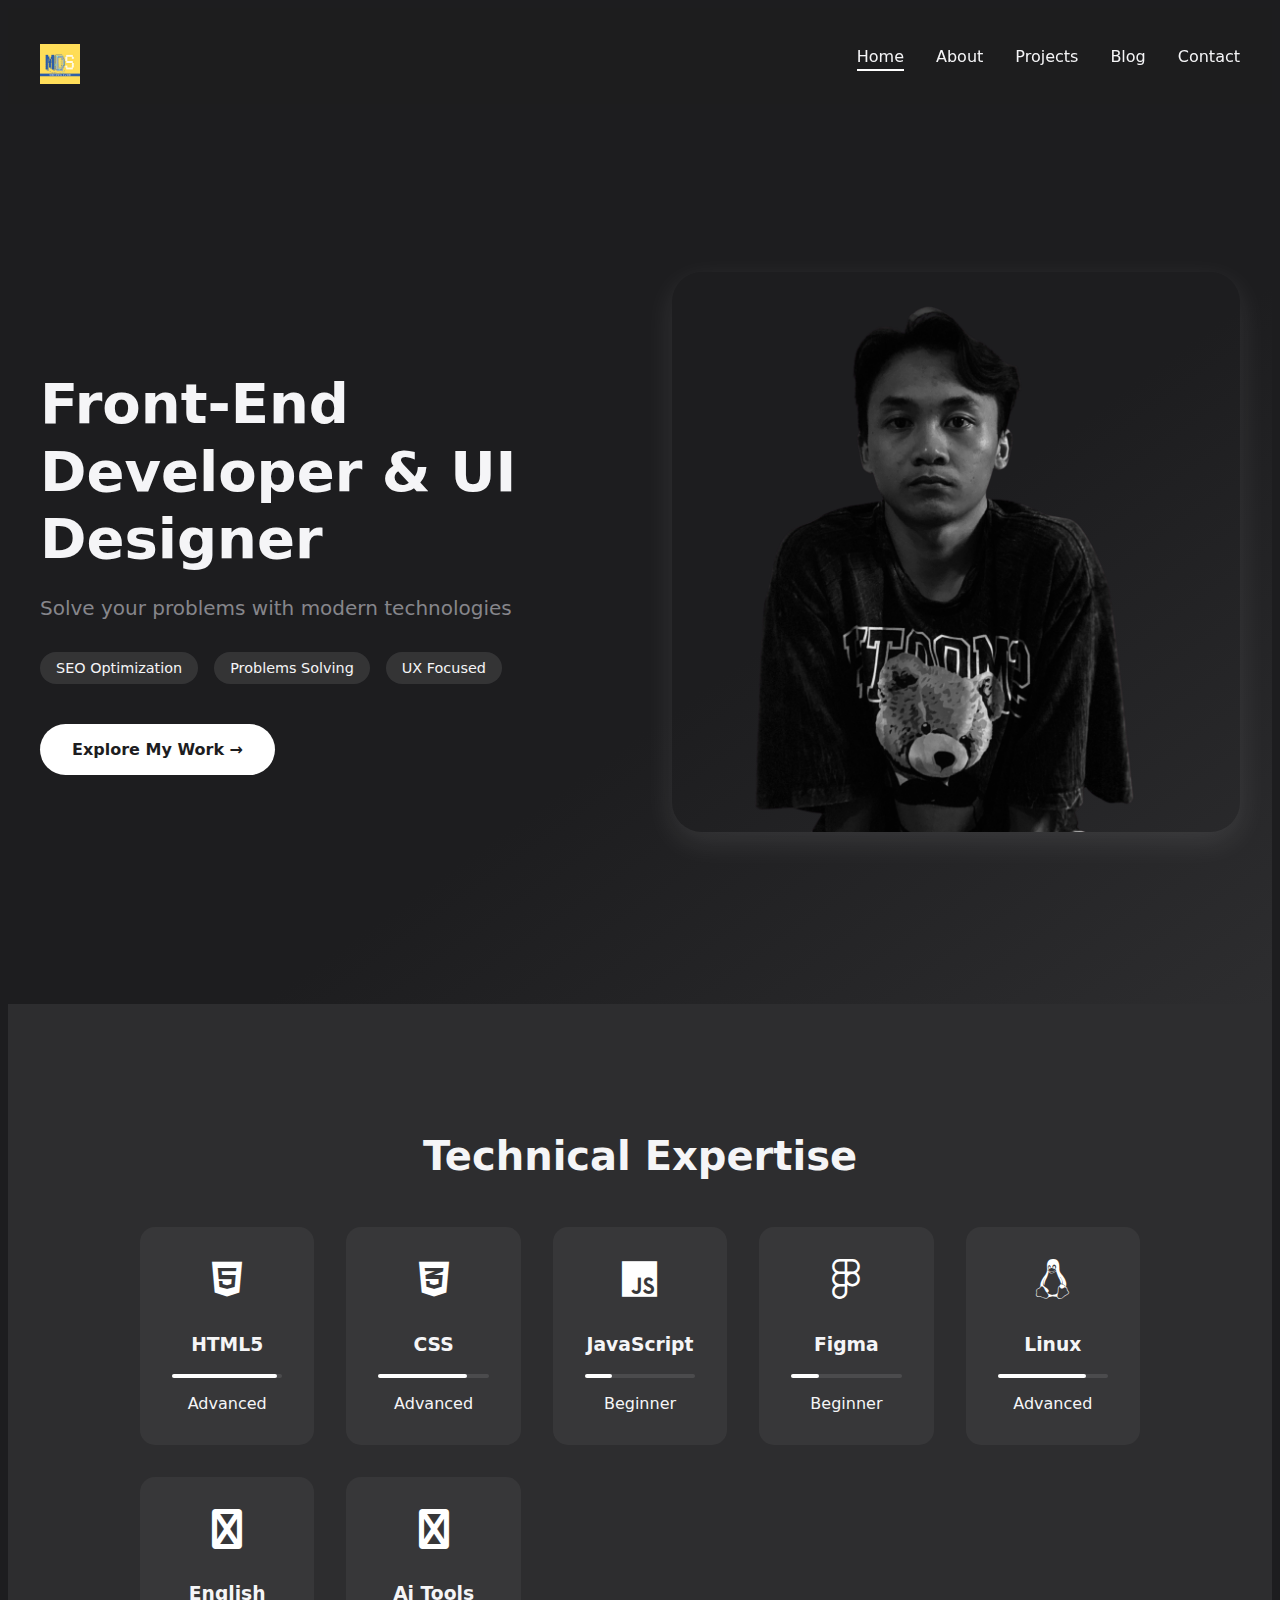
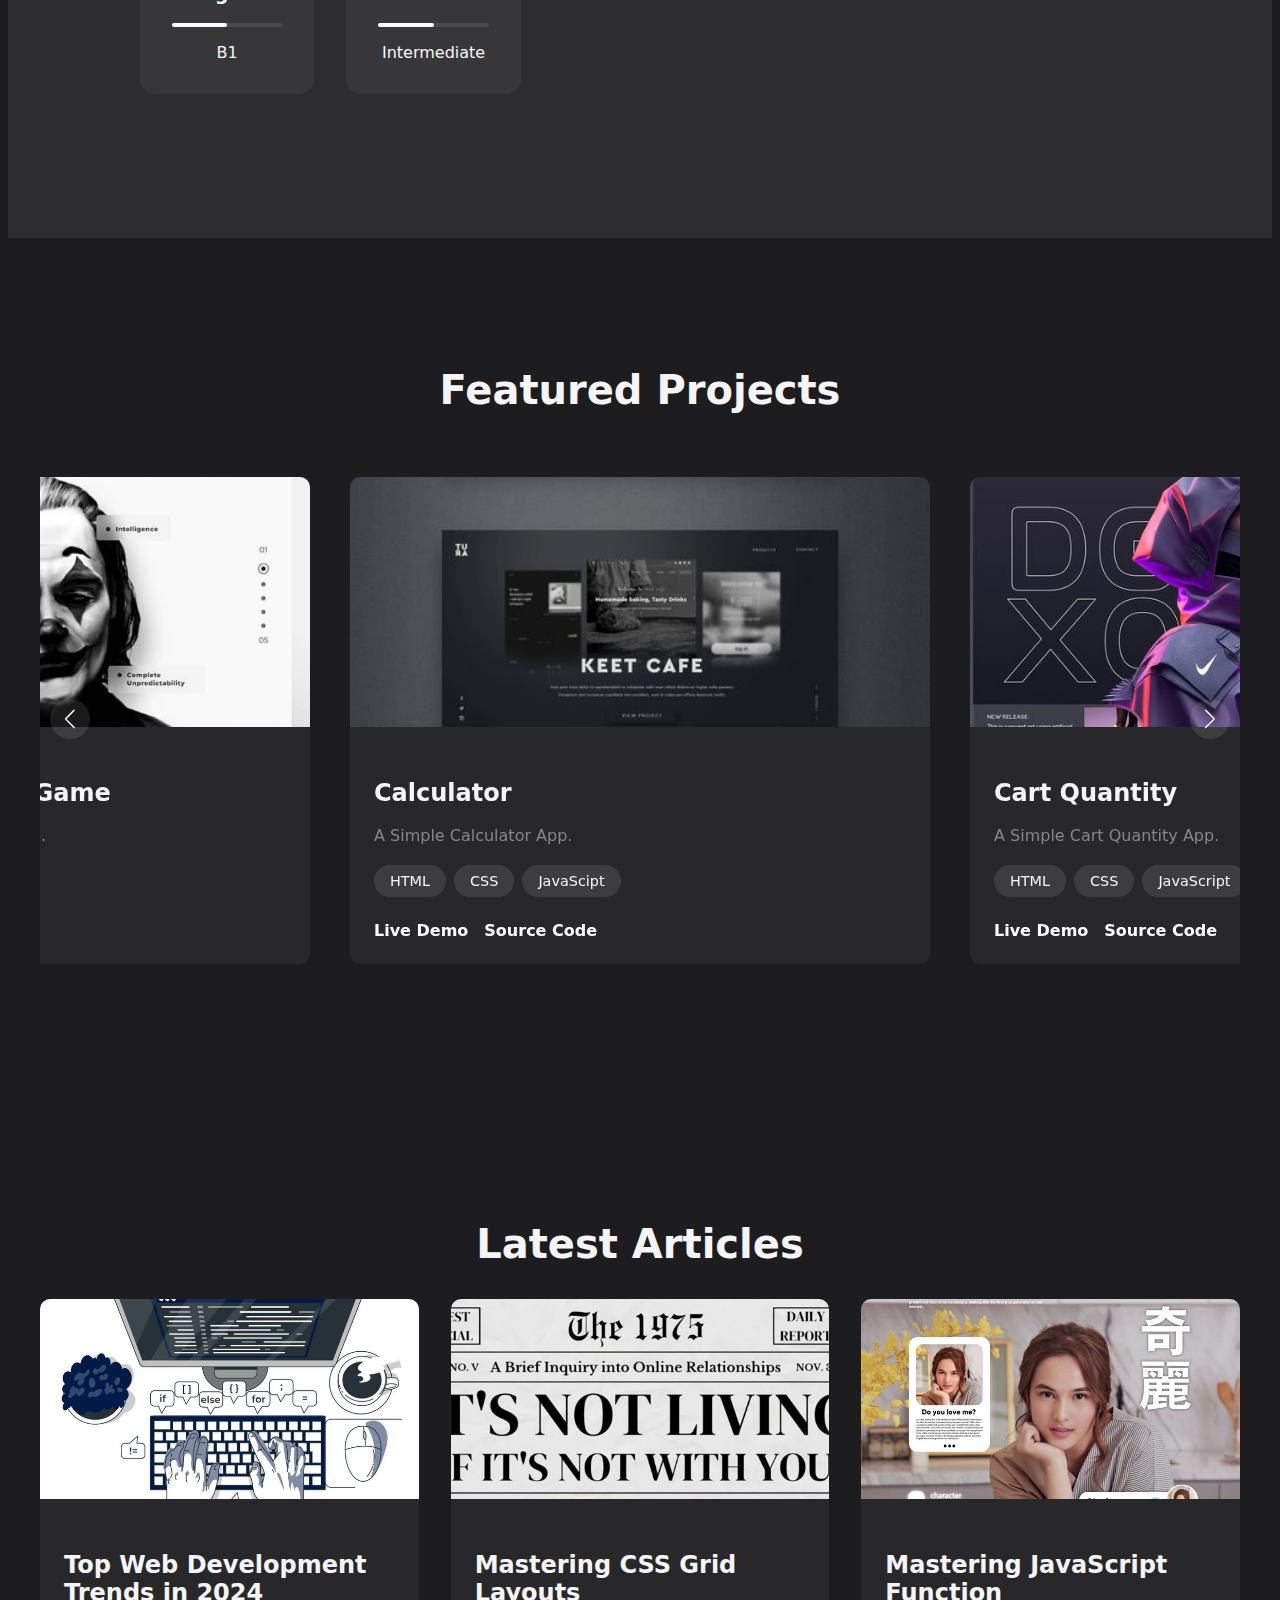
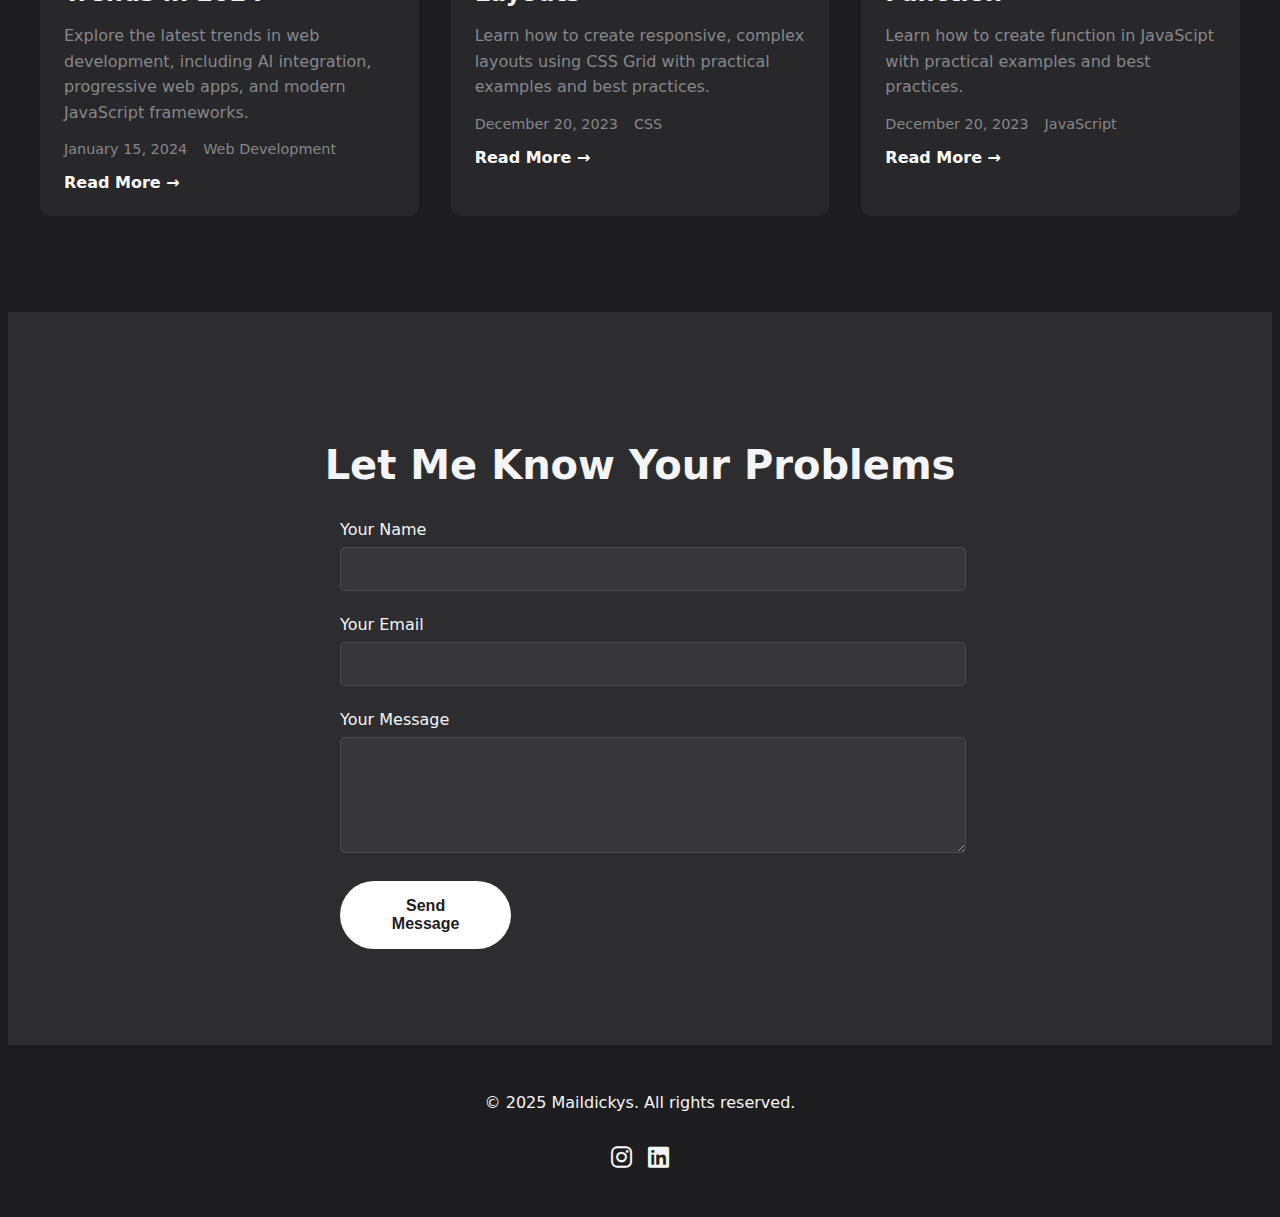
<file: index.html>
<!DOCTYPE html>
<html lang="en">

<head>
  <meta charset="UTF-8">
  <meta name="viewport" content="width=device-width, initial-scale=1.0">
  <meta name="description" content="Professional portfolio of Ismail Dicky S, showcasing web development projects and technical expertise">
  <title>Maildickys | Portfolio</title>
  <link rel="canonical" href="https://maildickys.me">
  <link rel="icon" href="assets/icons/MDSgroup-logo-light-mode.png" type="image/svg+xml">

  <!-- Open Graph Tags -->
  <meta property="og:title" content="Maildickys">
  <meta property="og:description" content="Professional web developer portfolio">
  <meta property="og:image" content="assets/images/og-image.jpg">

  <!-- External Libraries -->
  <link rel="stylesheet" href="https://unpkg.com/swiper@8/swiper-bundle.min.css">
  <script src="https://unpkg.com/swiper@8/swiper-bundle.min.js"></script>
  <link rel="stylesheet" href="https://cdnjs.cloudflare.com/ajax/libs/font-awesome/6.1.1/css/all.min.css">

  <!-- Script File -->
  <script src="./scripts/modules/lazy-load.js"></script>

  <!-- Custom Styles -->
  <link rel="stylesheet" href="./styles/main.css">
  <link rel="stylesheet" href="./styles/modules/navigation.css">
  <link rel="stylesheet" href="./styles/modules/hero.css">
  <link rel="stylesheet" href="./styles/modules/skills.css">
  <link rel="stylesheet" href="./styles/modules/projects.css">
  <link rel="stylesheet" href="./styles/modules/blog.css">
  <link rel="stylesheet" href="./styles/modules/contact.css">
</head>

<body>
  <!-- Navigation -->
  <header class="sticky-nav">
    <nav class="nav-container">
      <a href="#home" class="nav-logo"><img src="./assets/icons/MDSgroup-logo-light-mode.png"></a>
      <ul class="nav-links">
        <li><a href="#home" class="nav-link active">Home</a></li>
        <li><a href="#about" class="nav-link">About</a></li>
        <li><a href="#projects" class="nav-link">Projects</a></li>
        <li><a href="#blog" class="nav-link">Blog</a></li>
        <li><a href="#contact" class="nav-link">Contact</a></li>
      </ul>
      <div class="hamburger">
        <span class="bar"></span>
        <span class="bar"></span>
        <span class="bar"></span>
      </div>
    </nav>
  </header>

  <!-- Home Section -->
  <section id="home" class="hero-section">
    <div class="hero-grid">
      <div class="hero-content">
        <h1 class="hero-title">Front-End Developer & UI Designer</h1>
        <p class="hero-subtitle">Solve your problems with modern technologies</p>
        <div class="hero-highlights">
          <span class="highlight">SEO Optimization</span>
          <span class="highlight">Problems Solving</span>
          <span class="highlight">UX Focused</span>
        </div>
        <a href="#projects" class="cta-button">Explore My Work →</a>
      </div>
      <div class="hero-image">
        <img src="assets/images/HighDefinition1.png" alt="Professional Headshot" class="lazy-load" loading="lazy">
      </div>
    </div>
  </section>

  <!-- About Section -->
  <section id="about" class="skills-section">
    <h2 class="section-title">Technical Expertise</h2>
    <div class="skills-grid">

      <!-- Repeat for 9 skills -->
      <div class="skill-card" data-skill="HTML">
        <i class="fab fa-html5 skill-icon"></i>
        <h3 class="skill-name">HTML5</h3>
        <div class="skill-progress">
          <div class="progress-bar" style="width: 95%"></div>
        </div>
        <span class="skill-level">Advanced</span>
      </div>

      <div class="skill-card" data-skill="CSS">
        <i class="fab fa-css3-alt skill-icon"></i>
        <h3 class="skill-name">CSS</h3>
        <div class="skill-progress">
          <div class="progress-bar" style="width: 80%"></div>
        </div>
        <span class="skill-level">Advanced</span>
      </div>

      <div class="skill-card" data-skill="JavaScript">
        <i class="fab fa-js skill-icon"></i>
        <h3 class="skill-name">JavaScript</h3>
        <div class="skill-progress">
          <div class="progress-bar" style="width: 25%"></div>
        </div>
        <span class="skill-level">Beginner</span>
      </div>

      <div class="skill-card" data-skill="figma">
        <i class="fab fa-figma skill-icon"></i>
        <h3 class="skill-name">Figma</h3>
        <div class="skill-progress">
          <div class="progress-bar" style="width: 25%"></div>
        </div>
        <span class="skill-level">Beginner</span>
      </div>
      
      <div class="skill-card" data-skill="linux">
        <i class="fab fa-linux skill-icon"></i>
        <h3 class="skill-name">Linux</h3>
        <div class="skill-progress">
          <div class="progress-bar" style="width: 80%"></div>
        </div>
        <span class="skill-level">Advanced</span>
      </div>
      
      <div class="skill-card" data-skill="english">
        <i class="fab fa-language skill-icon"></i>
        <h3 class="skill-name">English</h3>
        <div class="skill-progress">
          <div class="progress-bar" style="width: 50%"></div>
        </div>
        <span class="skill-level">B1</span>
      </div>
      
      <div class="skill-card" data-skill="ai-tools">
        <i class="fab fa-robot skill-icon"></i>
        <h3 class="skill-name">Ai Tools</h3>
        <div class="skill-progress">
          <div class="progress-bar" style="width: 50%"></div>
        </div>
        <span class="skill-level">Intermediate</span>
      </div>

  </section>

  <!-- Project Section -->
  <section id="projects" class="projects-section">
    <div class="section-container">
      <h2 class="section-title">Featured Projects</h2>
      <div class="swiper">
        <div class="swiper-wrapper">

          <!-- Project 1 -->
          <div class="swiper-slide">
            <div class="project-card">
              <div class="project-image">
                <img src="./assets/images/Tura_ UI Design.jpeg" alt="Calculator App" class="lazy-load" loading="lazy">
              </div>
              <div class="project-content">
                <h3 class="project-title">Calculator</h3>
                <p class="project-description">
                  A Simple Calculator App.
                </p>
                <div class="project-tech">
                  <span class="tech-tag">HTML</span>
                  <span class="tech-tag">CSS</span></span>
                  <span class="tech-tag">JavaScipt</span>
                </div>
                <div class="project-links">
                  <a href="./project/calculator-app/index.html" target="_blank" class="project-link">Live Demo</a>
                  <a href="#" class="project-link">Source Code</a>
                </div>
              </div>
            </div>
          </div>

          <!-- Project 2 -->
          <div class="swiper-slide">
            <div class="project-card">
              <div class="project-image">
                <img src="./assets/images/Web Landing Ui Design Concept1.jpeg" alt="Cart Quantity" class="lazy-load"
                  loading="lazy">
              </div>
              <div class="project-content">
                <h3 class="project-title">Cart Quantity</h3>
                <p class="project-description">
                  A Simple Cart Quantity App.
                </p>
                <div class="project-tech">
                  <span class="tech-tag">HTML</span>
                  <span class="tech-tag">CSS</span>
                  <span class="tech-tag">JavaScript</span>
                </div>
                <div class="project-links">
                  <a href="./project/cart-quantity/index.html" target="_blank" class="project-link">Live Demo</a>
                  <a href="#" class="project-link">Source Code</a>
                </div>
              </div>
            </div>
          </div>

          <!-- Project 3 -->
          <div class="swiper-slide">
            <div class="project-card">
              <div class="project-image">
                <img src="./assets/images/Joker-web.jpeg" alt="Coin Flip Game" class="lazy-load"
                  loading="lazy">
              </div>
              <div class="project-content">
                <h3 class="project-title">Coin Flip Game</h3>
                <p class="project-description">
                  A Simple Coin Flip App
                </p>
                <div class="project-tech">
                  <span class="tech-tag">HTML</span>
                  <span class="tech-tag">CSS</span>
                  <span class="tech-tag">JavaScript</span>
                </div>
                <div class="project-links">
                  <a href="./project/coin-flip-game/index.html" target="_blank" class="project-link">Live Demo</a>
                  <a href="#" class="project-link">Source Code</a>
                </div>
              </div>
            </div>
          </div>

          <!-- Project 4 -->
          <div class="swiper-slide">
            <div class="project-card">
              <div class="project-image">
                <img src="./assets/images/Joker-web.jpeg" alt="Rock Paper Scissors Game" class="lazy-load"
                  loading="lazy">
              </div>
              <div class="project-content">
                <h3 class="project-title">Rock Paper Scissors Game</h3>
                <p class="project-description">
                  A Simple Rock Paper Scissors Game.
                </p>
                <div class="project-tech">
                  <span class="tech-tag">HTML</span>
                  <span class="tech-tag">CSS</span>
                  <span class="tech-tag">JavaScript</span>
                </div>
                <div class="project-links">
                  <a href="./project/rock-paper-scissors-app/index.html" target="_blank" class="project-link">Live Demo</a>
                  <a href="#" class="project-link">Source Code</a>
                </div>
              </div>
            </div>
          </div>
          <!-- Add more projects as needed -->

        </div>

        <!-- Swiper Navigation -->
        <div class="swiper-button-next"></div>
        <div class="swiper-button-prev"></div>
        <div class="swiper-pagination"></div>
      </div>
    </div>
  </section>

  <!-- Blog Section -->
  <section id="blog" class="blog-section">
    <div class="section-container">
      <h2 class="section-title">Latest Articles</h2>
      <div class="blog-grid">

        <!-- Blog Post 1 -->
        <article class="blog-card">
          <div class="blog-image">
            <img src="assets/images/web-development-trends-2025.jpeg" alt="Web Development Trends" class="lazy-load" loading="lazy">
          </div>
          <div class="blog-content">
            <h3 class="blog-title">Top Web Development Trends in 2024</h3>
            <p class="blog-excerpt">
              Explore the latest trends in web development, including AI integration,
              progressive web apps, and modern JavaScript frameworks.
            </p>
            <div class="blog-meta">
              <span class="blog-date">January 15, 2024</span>
              <span class="blog-category">Web Development</span>
            </div>
            <a href="articles/web-development-trends-2025.html" target="_blank" class="blog-link">Read More →</a>
          </div>
        </article>

        <!-- Blog Post 2 -->
        <article class="blog-card">
          <div class="blog-image">
            <img src="assets/images/the-1975-poster.jpeg" alt="CSS Grid Layouts" class="lazy-load" loading="lazy">
          </div>
          <div class="blog-content">
            <h3 class="blog-title">Mastering CSS Grid Layouts</h3>
            <p class="blog-excerpt">
              Learn how to create responsive, complex layouts using CSS Grid with
              practical examples and best practices.
            </p>
            <div class="blog-meta">
              <span class="blog-date">December 20, 2023</span>
              <span class="blog-category">CSS</span>
            </div>
            <a href="/articles/mastering-css-grid.html" target="_blank" class="blog-link">Read More →</a>
          </div>
        </article>

        <!-- Blog Post 3 -->
        <article class="blog-card">
          <div class="blog-image">
            <img src="assets/images/mastering-css-grid1.jpeg" alt="JavaScipt Function" class="lazy-load" loading="lazy">
          </div>
          <div class="blog-content">
            <h3 class="blog-title">Mastering JavaScript Function</h3>
            <p class="blog-excerpt">
              Learn how to create function in JavaScipt with
              practical examples and best practices.
            </p>
            <div class="blog-meta">
              <span class="blog-date">December 20, 2023</span>
              <span class="blog-category">JavaScript</span>
            </div>
            <a href="/articles/mastering-javascript-function.html" target="_blank" class="blog-link">Read More →</a>
          </div>
        </article>

        <!-- Add more blog posts as needed -->
      </div>
    </div>

    <!-- Load More Button (comming soon) -->
<!-- <div class="blog-controls">
  <button id="load-more" class="cta-button">Load More Articles</button>
</div> -->

  </section>

  <!-- Contact Section -->
  <section id="contact" class="contact-section">
    <div class="section-container">
      <h2 class="section-title">Let Me Know Your Problems</h2>
      <form id="contact-form" class="contact-form" aria-label="Contact Form">
        <div class="form-group">
          <label for="name">Your Name</label>
          <input type="text" id="name" name="name" required>
          <span class="error-message" id="name-error"></span>
        </div>

        <div class="form-group">
          <label for="email">Your Email</label>
          <input type="email" id="email" name="email" required>
          <span class="error-message" id="email-error"></span>
        </div>

        <div class="form-group">
          <label for="message">Your Message</label>
          <textarea id="message" name="message" rows="5" required></textarea>
          <span class="error-message" id="message-error"></span>
        </div>

        <button type="submit" class="cta-button">Send Message</button>
      </form>
    </div>
  </section>
  <footer>
    <div class="footer-container">
      <p>&copy; 2025 Maildickys. All rights reserved.</p>
      <div class="social-links">
        <a href="https://instagram.com/maildickys" target="_blank" class="social-link">
          <i class="fab fa-instagram"></i>
        </a>
        <a href="https://www.linkedin.com/in/ismail-dicky-s-348867184/" target="_blank" class="social-link">
          <i class="fab fa-linkedin"></i>
        </a>
  </footer>
  <script src="./scripts/app.js"></script>
  <script src="./scripts/modules/contact.js" defer></script>
  <!-- <script src="./scripts/modules/blog.js"></script> --> <!-- Load More Button (comming soon) -->
</body>
</html>
</file>
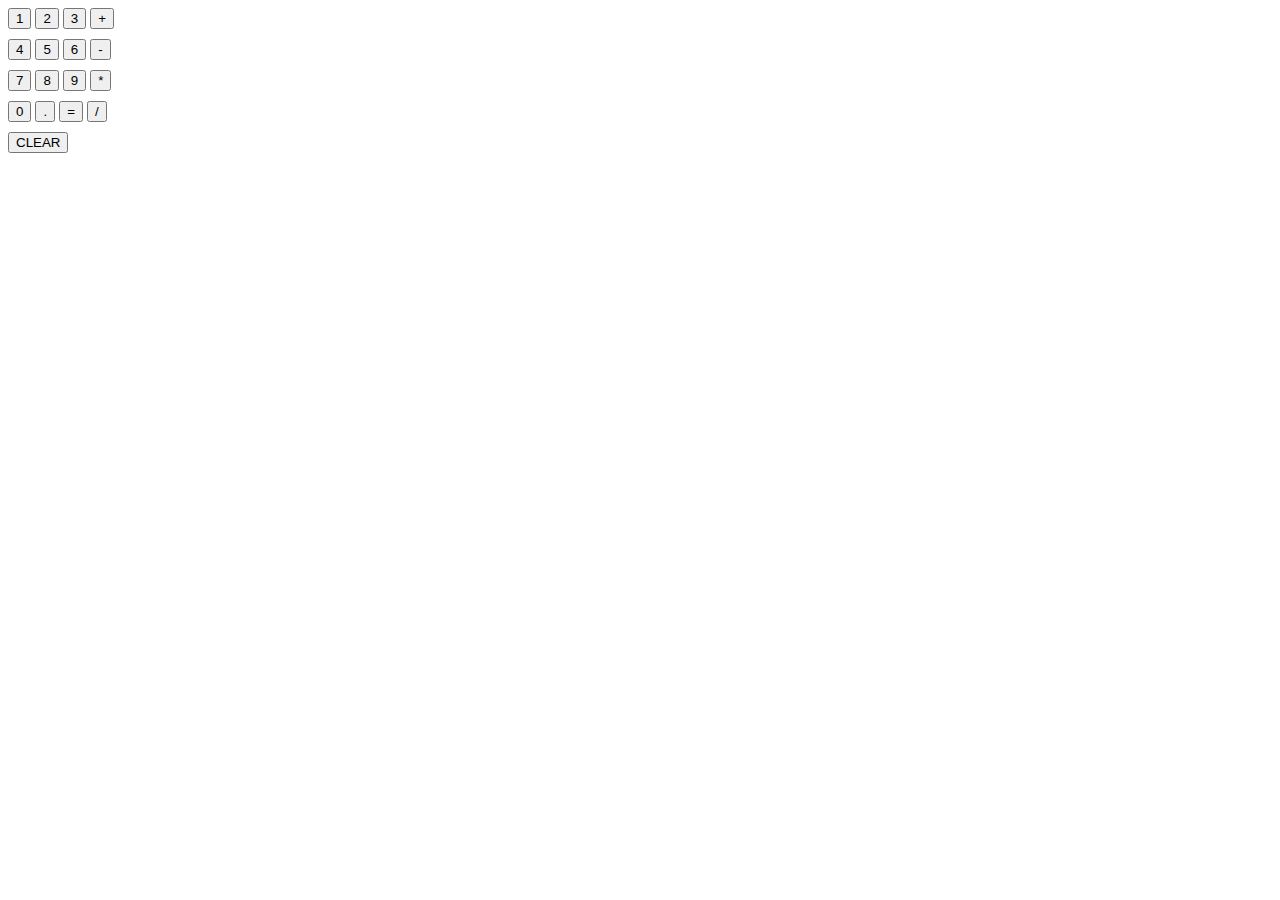
<file: project/calculator-app/index.html>
<!DOCTYPE html>
<html>
<head>
    <meta charset="UTF-8" />
    <title>Calculator</title>
    <link rel="stylesheet" href="styles.css">
<body>
    <div class="button-container">
        <div>
            <button onclick="button0()">1</button>
            <button onclick="button1()">2</button>
            <button onclick="button2()">3</button>
            <button onclick="button3()">+</button>
        </div>
        <div>
            <button onclick="button4()">4</button>
            <button onclick="button5()">5</button>
            <button onclick="button6()">6</button>
            <button onclick="button7()">-</button>
        </div>
        <div>
            <button onclick="button8()">7</button>
            <button onclick="button9()">8</button>
            <button onclick="button10()">9</button>
            <button onclick="button11()">*</button>
        </div>
        <div>
            <button onclick="button12()">0</button>
            <button onclick="button13()">.</button>
            <button onclick="button14()">=</button>
            <button onclick="button15()">/</button>
        </div>
        <div>
            <button onclick="button16()">CLEAR</button>
        </div>
    </div>
    <script src="app.js"></script>
</body>
</html>
</file>
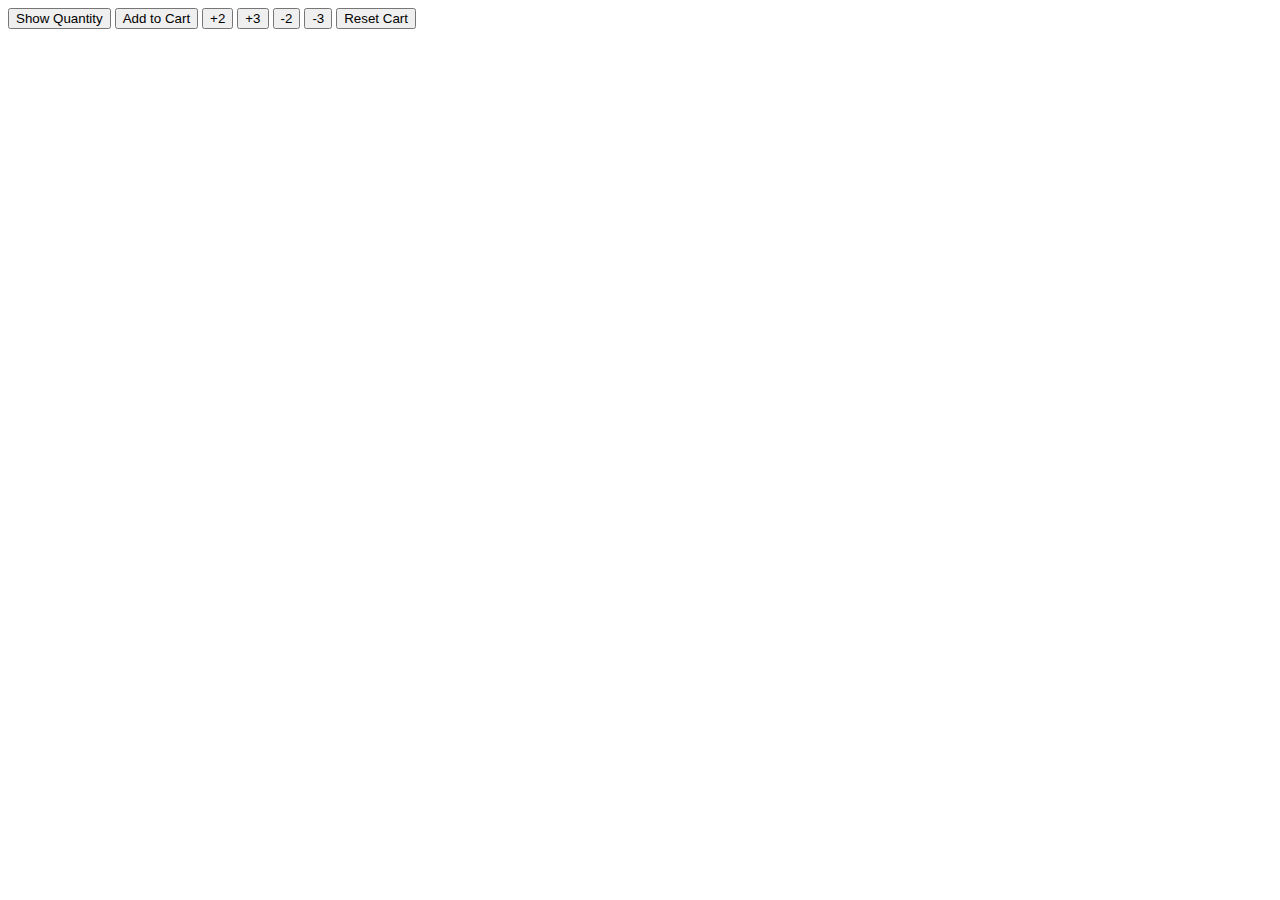
<file: project/cart-quantity/index.html>
<!DOCTYPE html>
<html>
<head>
    <meta charset="UTF-8" />
    <title>Cart Quantity</title>
</head>
<body>
   <button onclick="showQuantityButton()">Show Quantity</button> 
   <button onclick="addItemButton()">Add to Cart</button> 
   <button onclick="addItemButton2()">+2</button> 
   <button onclick="addItemButton3()">+3</button> 
   <button onclick="removeItemButton()">-2</button>
   <button onclick="removeItemButton1()">-3</button>
   <button onclick="resetCartButton()">Reset Cart</button> 
   <script src="app.js"></script>
</body>
</html>
</file>
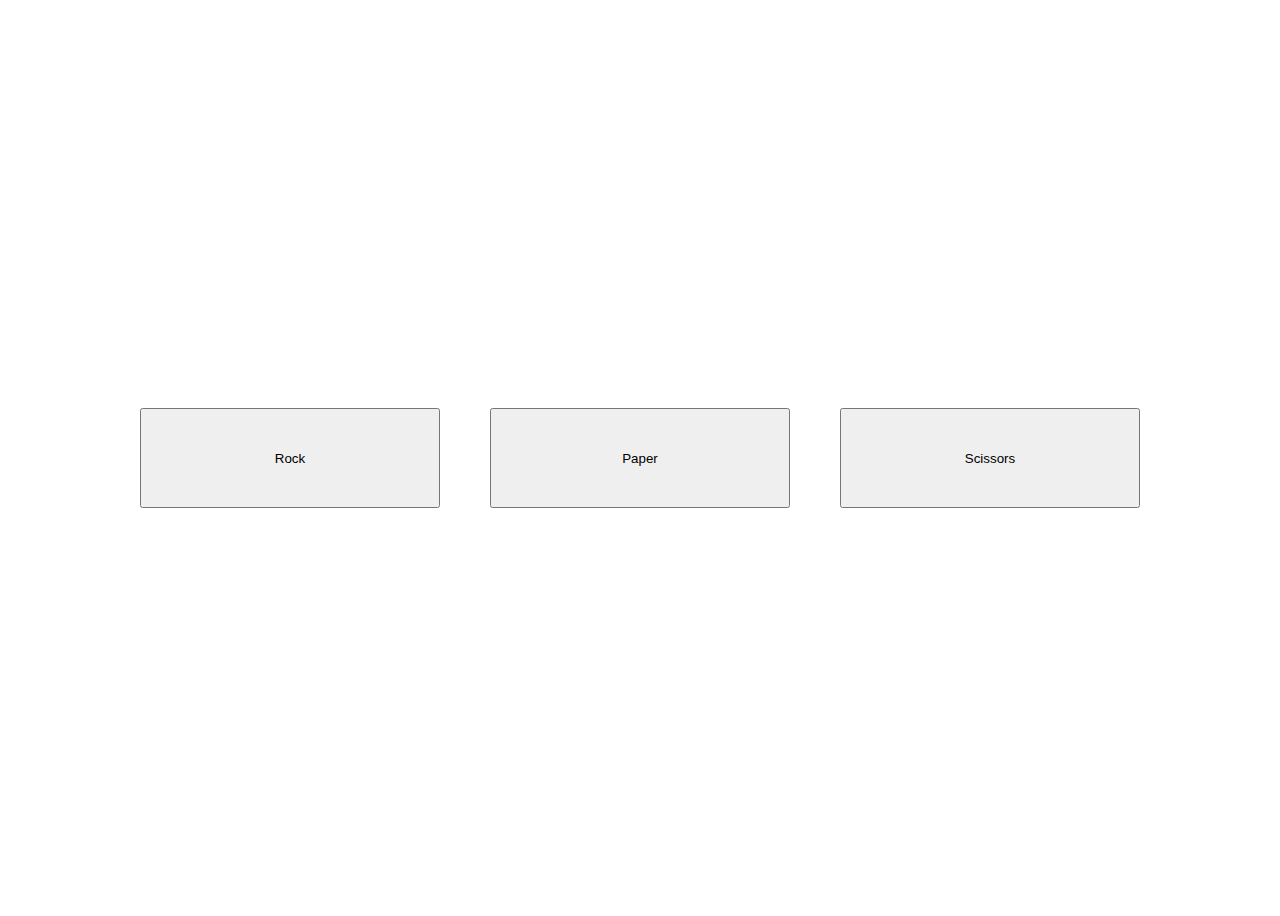
<file: project/rock-paper-scissors-app/index.html>
<!DOCTYPE html>
<html>
    <head>
        <link rel="stylesheet" href="styles.css">
    </head>
    <body>
        <section class="button-container">
            <button onclick="playGame('Rock')">Rock</button>
            <button onclick="playGame('Paper')">Paper</button>
            <button onclick="playGame('Scissors')">Scissors</button>
        </section>
        <script src="app.js"></script>
    </body>
</html>
</file>
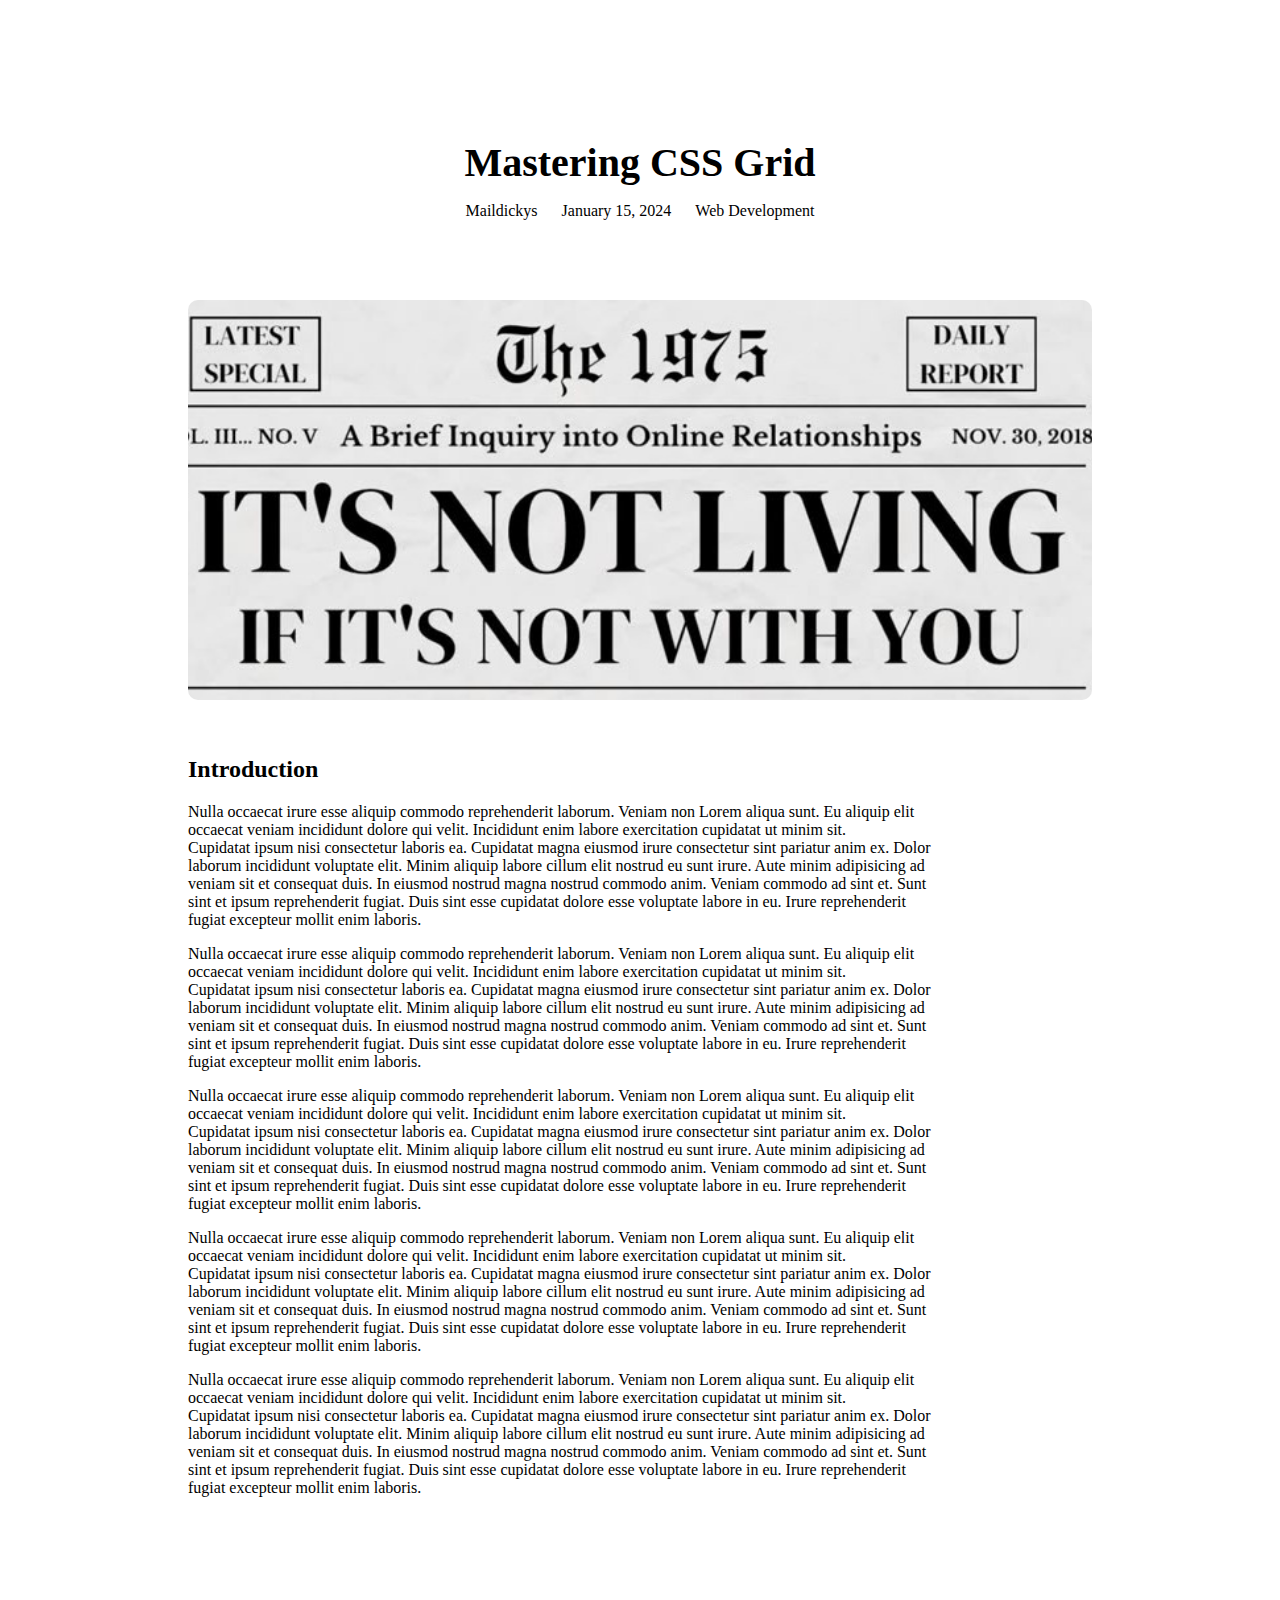
<file: articles/mastering-css-grid.html>
<!DOCTYPE html>
<html lang="en">
<head>
  <!-- Same head content as index.html -->
   <link rel="stylesheet" href="/styles/modules/article.css">
  <title>Mastering CSS Grid | Maildickys</title>
</head>
<body>
  <!-- Same navigation -->
  
  <main class="article-container">
    <article class="full-article">
      <header class="article-header">
        <h1>Mastering CSS Grid</h1>
        <div class="article-meta">
          <span class="author">Maildickys</span>
          <span class="date">January 15, 2024</span>
          <span class="category">Web Development</span>
        </div>
      </header>

      <div class="article-content">
        <img src="/assets/images/the-1975-poster.jpeg" alt="Mastering CSS Grid">
        
        <!-- Article content -->
        <h2>Introduction</h2>
        <p>Nulla occaecat irure esse aliquip commodo reprehenderit laborum. Veniam non Lorem aliqua sunt. Eu aliquip elit<br>occaecat veniam incididunt dolore qui velit.
            Incididunt enim labore exercitation cupidatat ut minim sit.<br>Cupidatat ipsum nisi consectetur laboris ea. Cupidatat magna eiusmod irure consectetur sint pariatur anim ex.
            Dolor<br>laborum incididunt voluptate elit. Minim aliquip labore cillum elit nostrud eu sunt irure. Aute minim adipisicing ad<br>veniam sit et consequat duis.
            In eiusmod nostrud magna nostrud commodo anim. Veniam commodo ad sint et. Sunt<br>sint et ipsum reprehenderit fugiat. Duis sint esse cupidatat dolore esse voluptate labore in eu.
            Irure reprehenderit<br>fugiat excepteur mollit enim laboris.</p>
        <p>Nulla occaecat irure esse aliquip commodo reprehenderit laborum. Veniam non Lorem aliqua sunt. Eu aliquip elit<br>occaecat veniam incididunt dolore qui velit.
            Incididunt enim labore exercitation cupidatat ut minim sit.<br>Cupidatat ipsum nisi consectetur laboris ea. Cupidatat magna eiusmod irure consectetur sint pariatur anim ex.
            Dolor<br>laborum incididunt voluptate elit. Minim aliquip labore cillum elit nostrud eu sunt irure. Aute minim adipisicing ad<br>veniam sit et consequat duis.
            In eiusmod nostrud magna nostrud commodo anim. Veniam commodo ad sint et. Sunt<br>sint et ipsum reprehenderit fugiat. Duis sint esse cupidatat dolore esse voluptate labore in eu.
            Irure reprehenderit<br>fugiat excepteur mollit enim laboris.</p>
        <p>Nulla occaecat irure esse aliquip commodo reprehenderit laborum. Veniam non Lorem aliqua sunt. Eu aliquip elit<br>occaecat veniam incididunt dolore qui velit.
            Incididunt enim labore exercitation cupidatat ut minim sit.<br>Cupidatat ipsum nisi consectetur laboris ea. Cupidatat magna eiusmod irure consectetur sint pariatur anim ex.
            Dolor<br>laborum incididunt voluptate elit. Minim aliquip labore cillum elit nostrud eu sunt irure. Aute minim adipisicing ad<br>veniam sit et consequat duis.
            In eiusmod nostrud magna nostrud commodo anim. Veniam commodo ad sint et. Sunt<br>sint et ipsum reprehenderit fugiat. Duis sint esse cupidatat dolore esse voluptate labore in eu.
            Irure reprehenderit<br>fugiat excepteur mollit enim laboris.</p>
        <p>Nulla occaecat irure esse aliquip commodo reprehenderit laborum. Veniam non Lorem aliqua sunt. Eu aliquip elit<br>occaecat veniam incididunt dolore qui velit.
            Incididunt enim labore exercitation cupidatat ut minim sit.<br>Cupidatat ipsum nisi consectetur laboris ea. Cupidatat magna eiusmod irure consectetur sint pariatur anim ex.
            Dolor<br>laborum incididunt voluptate elit. Minim aliquip labore cillum elit nostrud eu sunt irure. Aute minim adipisicing ad<br>veniam sit et consequat duis.
            In eiusmod nostrud magna nostrud commodo anim. Veniam commodo ad sint et. Sunt<br>sint et ipsum reprehenderit fugiat. Duis sint esse cupidatat dolore esse voluptate labore in eu.
            Irure reprehenderit<br>fugiat excepteur mollit enim laboris.</p>
        <p>Nulla occaecat irure esse aliquip commodo reprehenderit laborum. Veniam non Lorem aliqua sunt. Eu aliquip elit<br>occaecat veniam incididunt dolore qui velit.
            Incididunt enim labore exercitation cupidatat ut minim sit.<br>Cupidatat ipsum nisi consectetur laboris ea. Cupidatat magna eiusmod irure consectetur sint pariatur anim ex.
            Dolor<br>laborum incididunt voluptate elit. Minim aliquip labore cillum elit nostrud eu sunt irure. Aute minim adipisicing ad<br>veniam sit et consequat duis.
            In eiusmod nostrud magna nostrud commodo anim. Veniam commodo ad sint et. Sunt<br>sint et ipsum reprehenderit fugiat. Duis sint esse cupidatat dolore esse voluptate labore in eu.
            Irure reprehenderit<br>fugiat excepteur mollit enim laboris.</p>
        <!-- Add more content sections -->
      </div>

      <!-- <div class="back-to-blog">
        <a href="/index.html" class="cta-button">← Back to Blog</a>
      </div> -->
    </article>
  </main>

  <!-- Same footer/scripts -->
</body>
</html>
</file>
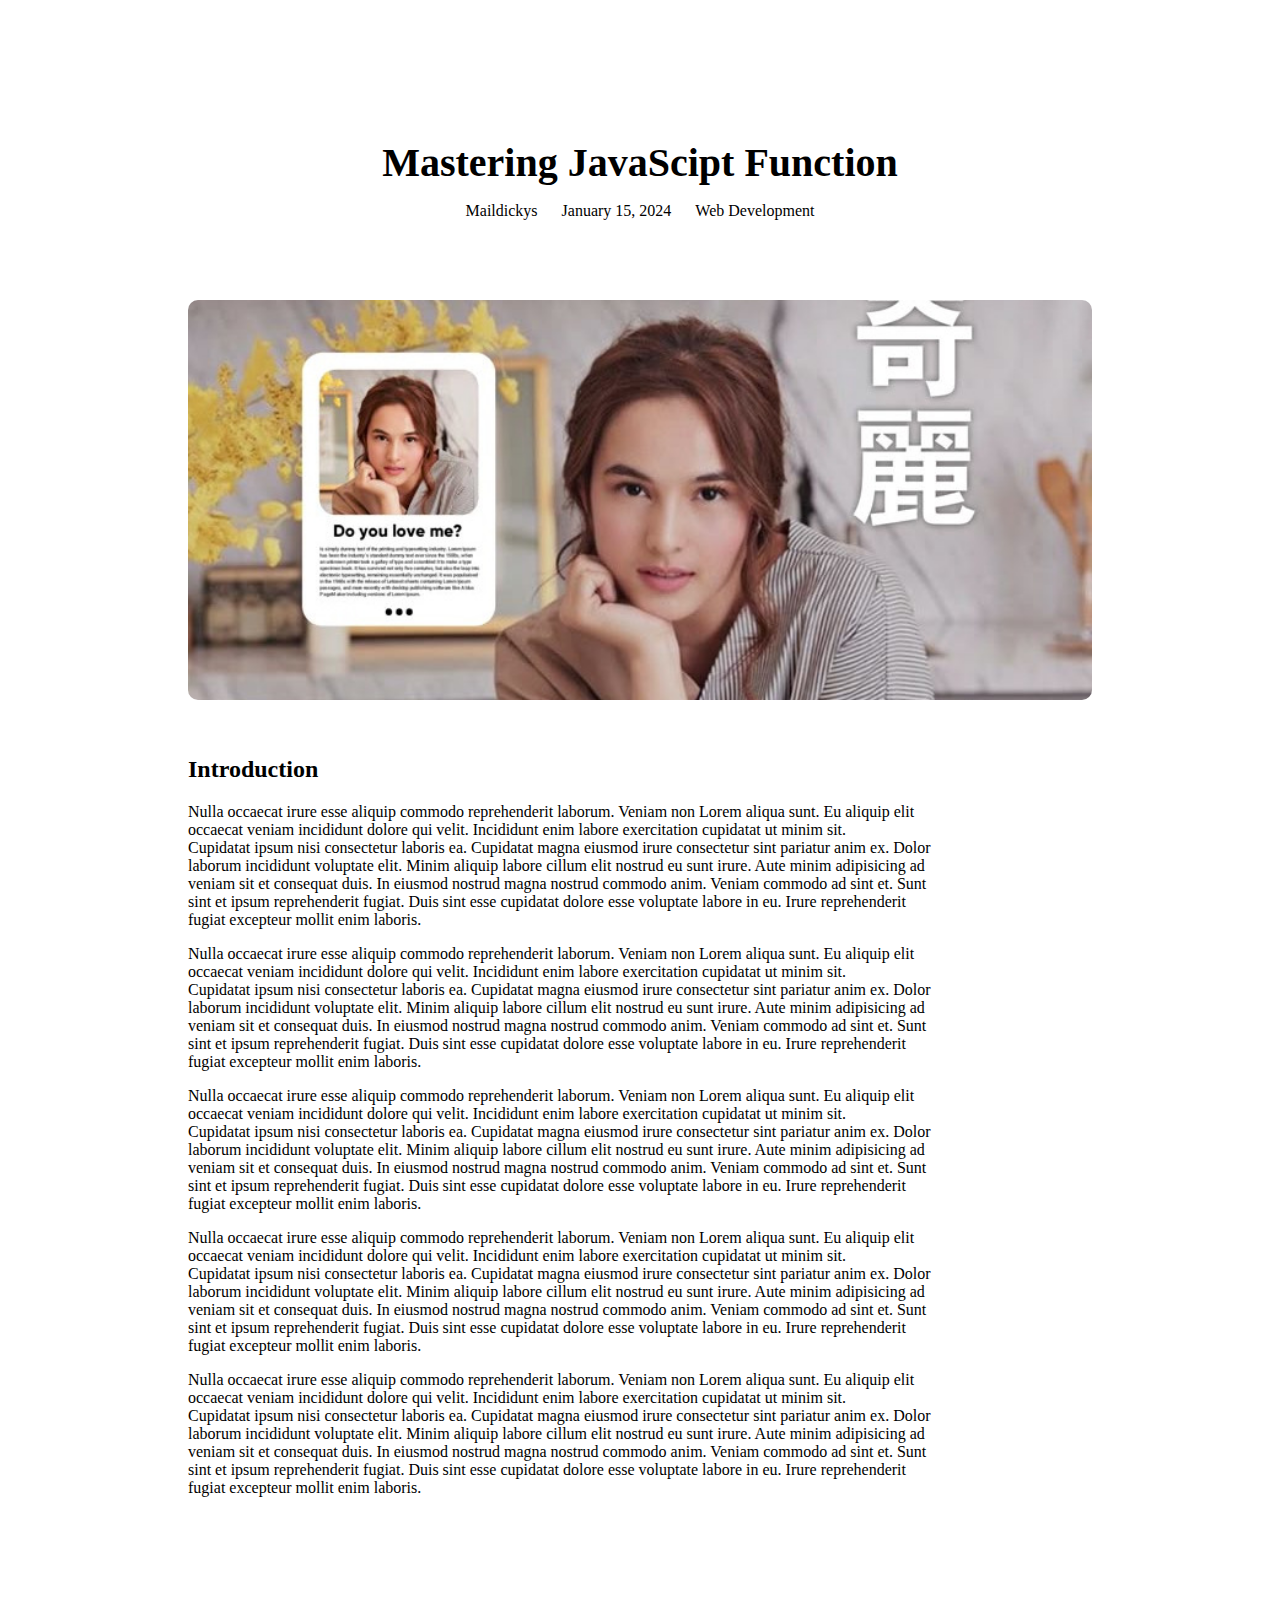
<file: articles/mastering-javascript-function.html>
<!DOCTYPE html>
<html lang="en">
<head>
  <!-- Same head content as index.html -->
   <link rel="stylesheet" href="/styles/modules/article.css">
  <title>Mastering JS Function | Maildickys</title>
</head>
<body>
  <!-- Same navigation -->
  
  <main class="article-container">
    <article class="full-article">
      <header class="article-header">
        <h1>Mastering JavaScipt Function</h1>
        <div class="article-meta">
          <span class="author">Maildickys</span>
          <span class="date">January 15, 2024</span>
          <span class="category">Web Development</span>
        </div>
      </header>

      <div class="article-content">
        <img src="/assets/images/mastering-css-grid1.jpeg" alt="Mastering JavaScipt Function">
        
        <!-- Article content -->
        <h2>Introduction</h2>
        <p>Nulla occaecat irure esse aliquip commodo reprehenderit laborum. Veniam non Lorem aliqua sunt. Eu aliquip elit<br>occaecat veniam incididunt dolore qui velit.
            Incididunt enim labore exercitation cupidatat ut minim sit.<br>Cupidatat ipsum nisi consectetur laboris ea. Cupidatat magna eiusmod irure consectetur sint pariatur anim ex.
            Dolor<br>laborum incididunt voluptate elit. Minim aliquip labore cillum elit nostrud eu sunt irure. Aute minim adipisicing ad<br>veniam sit et consequat duis.
            In eiusmod nostrud magna nostrud commodo anim. Veniam commodo ad sint et. Sunt<br>sint et ipsum reprehenderit fugiat. Duis sint esse cupidatat dolore esse voluptate labore in eu.
            Irure reprehenderit<br>fugiat excepteur mollit enim laboris.</p>
        <p>Nulla occaecat irure esse aliquip commodo reprehenderit laborum. Veniam non Lorem aliqua sunt. Eu aliquip elit<br>occaecat veniam incididunt dolore qui velit.
            Incididunt enim labore exercitation cupidatat ut minim sit.<br>Cupidatat ipsum nisi consectetur laboris ea. Cupidatat magna eiusmod irure consectetur sint pariatur anim ex.
            Dolor<br>laborum incididunt voluptate elit. Minim aliquip labore cillum elit nostrud eu sunt irure. Aute minim adipisicing ad<br>veniam sit et consequat duis.
            In eiusmod nostrud magna nostrud commodo anim. Veniam commodo ad sint et. Sunt<br>sint et ipsum reprehenderit fugiat. Duis sint esse cupidatat dolore esse voluptate labore in eu.
            Irure reprehenderit<br>fugiat excepteur mollit enim laboris.</p>
        <p>Nulla occaecat irure esse aliquip commodo reprehenderit laborum. Veniam non Lorem aliqua sunt. Eu aliquip elit<br>occaecat veniam incididunt dolore qui velit.
            Incididunt enim labore exercitation cupidatat ut minim sit.<br>Cupidatat ipsum nisi consectetur laboris ea. Cupidatat magna eiusmod irure consectetur sint pariatur anim ex.
            Dolor<br>laborum incididunt voluptate elit. Minim aliquip labore cillum elit nostrud eu sunt irure. Aute minim adipisicing ad<br>veniam sit et consequat duis.
            In eiusmod nostrud magna nostrud commodo anim. Veniam commodo ad sint et. Sunt<br>sint et ipsum reprehenderit fugiat. Duis sint esse cupidatat dolore esse voluptate labore in eu.
            Irure reprehenderit<br>fugiat excepteur mollit enim laboris.</p>
        <p>Nulla occaecat irure esse aliquip commodo reprehenderit laborum. Veniam non Lorem aliqua sunt. Eu aliquip elit<br>occaecat veniam incididunt dolore qui velit.
            Incididunt enim labore exercitation cupidatat ut minim sit.<br>Cupidatat ipsum nisi consectetur laboris ea. Cupidatat magna eiusmod irure consectetur sint pariatur anim ex.
            Dolor<br>laborum incididunt voluptate elit. Minim aliquip labore cillum elit nostrud eu sunt irure. Aute minim adipisicing ad<br>veniam sit et consequat duis.
            In eiusmod nostrud magna nostrud commodo anim. Veniam commodo ad sint et. Sunt<br>sint et ipsum reprehenderit fugiat. Duis sint esse cupidatat dolore esse voluptate labore in eu.
            Irure reprehenderit<br>fugiat excepteur mollit enim laboris.</p>
        <p>Nulla occaecat irure esse aliquip commodo reprehenderit laborum. Veniam non Lorem aliqua sunt. Eu aliquip elit<br>occaecat veniam incididunt dolore qui velit.
            Incididunt enim labore exercitation cupidatat ut minim sit.<br>Cupidatat ipsum nisi consectetur laboris ea. Cupidatat magna eiusmod irure consectetur sint pariatur anim ex.
            Dolor<br>laborum incididunt voluptate elit. Minim aliquip labore cillum elit nostrud eu sunt irure. Aute minim adipisicing ad<br>veniam sit et consequat duis.
            In eiusmod nostrud magna nostrud commodo anim. Veniam commodo ad sint et. Sunt<br>sint et ipsum reprehenderit fugiat. Duis sint esse cupidatat dolore esse voluptate labore in eu.
            Irure reprehenderit<br>fugiat excepteur mollit enim laboris.</p>
        <!-- Add more content sections -->
      </div>

      <!-- <div class="back-to-blog">
        <a href="/index.html" class="cta-button">← Back to Blog</a>
      </div> -->
    </article>
  </main>

  <!-- Same footer/scripts -->
</body>
</html>
</file>
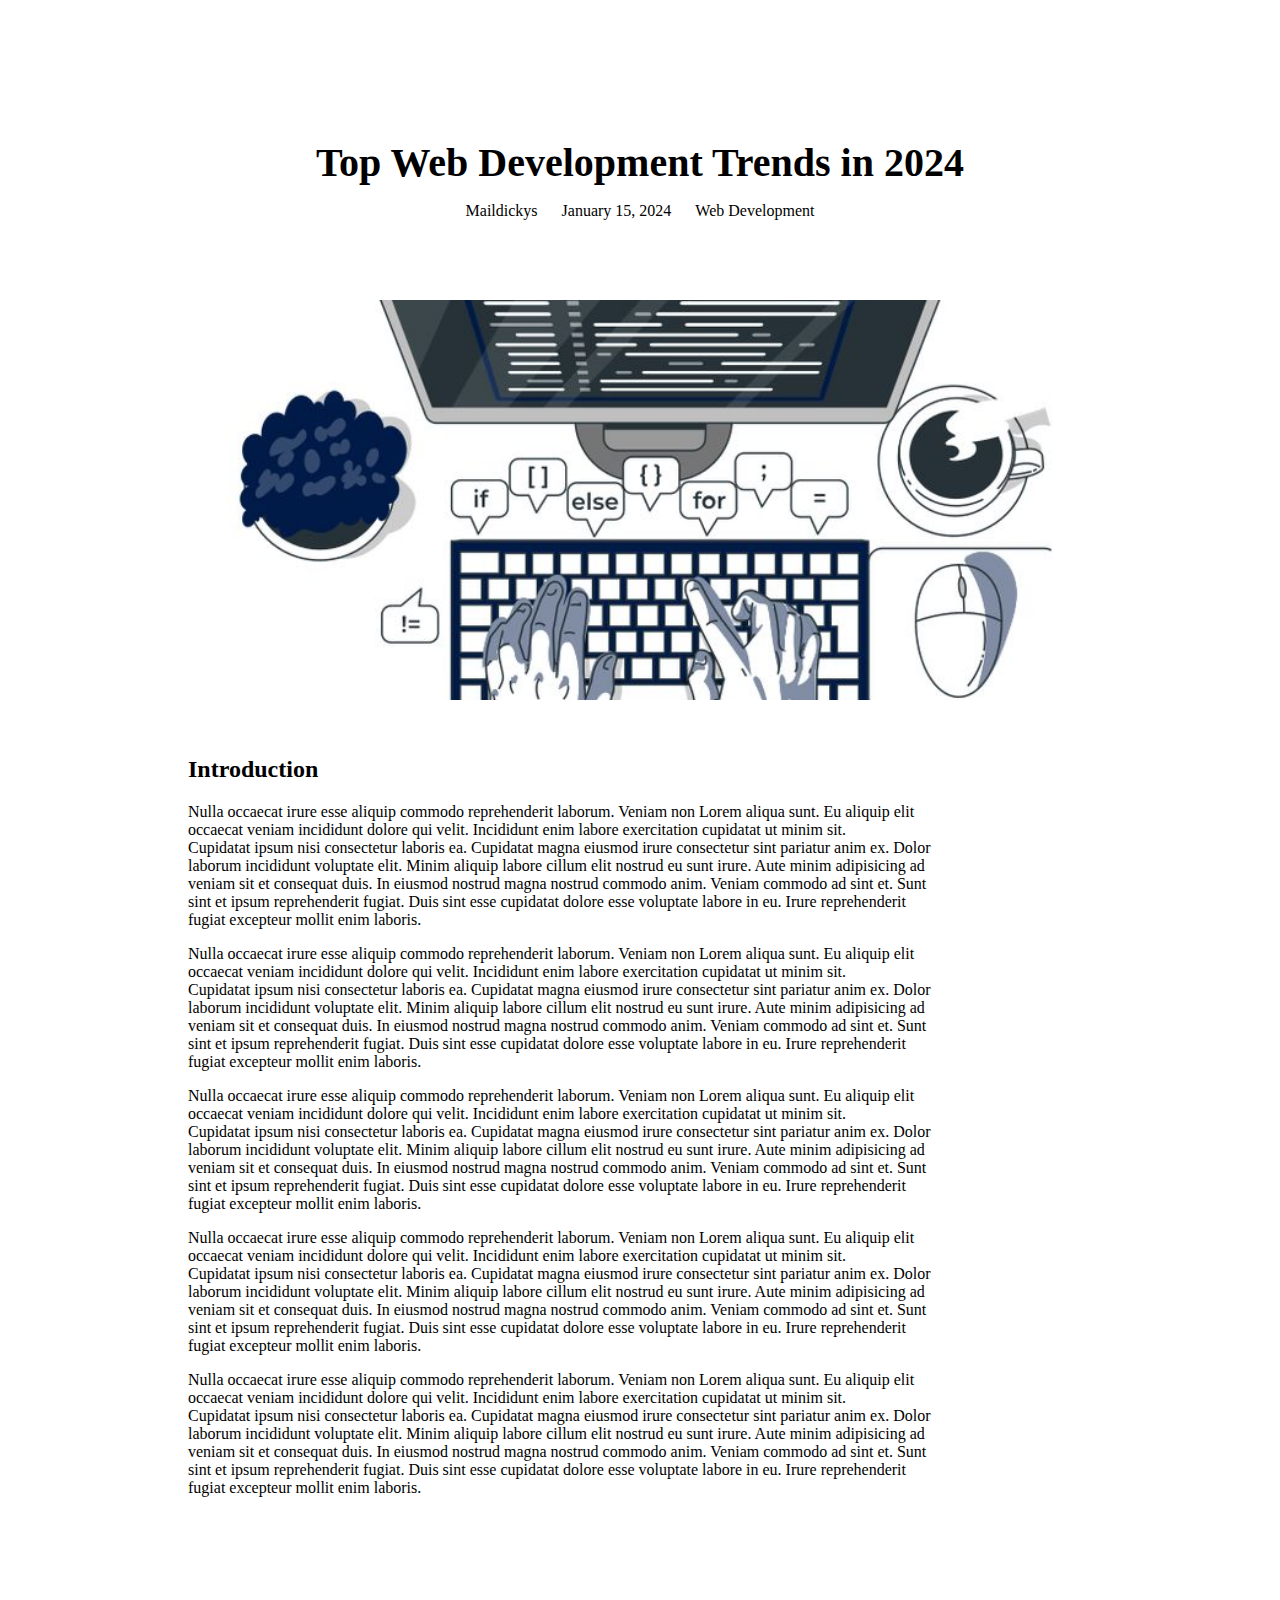
<file: articles/web-development-trends-2025.html>
<!DOCTYPE html>
<html lang="en">
<head>
  <!-- Same head content as index.html -->
   <link rel="stylesheet" href="/styles/modules/article.css">
  <title>Web Dev Trends 2024 | Maildickys</title>
</head>
<body>
  <!-- Same navigation -->
  
  <main class="article-container">
    <article class="full-article">
      <header class="article-header">
        <h1>Top Web Development Trends in 2024</h1>
        <div class="article-meta">
          <span class="author">Maildickys</span>
          <span class="date">January 15, 2024</span>
          <span class="category">Web Development</span>
        </div>
      </header>

      <div class="article-content">
        <img src="/assets/images/web-development-trends-2025.jpeg" alt="Web Development Trends">
        
        <!-- Article content -->
        <h2>Introduction</h2>
        <p>Nulla occaecat irure esse aliquip commodo reprehenderit laborum. Veniam non Lorem aliqua sunt. Eu aliquip elit<br>occaecat veniam incididunt dolore qui velit.
            Incididunt enim labore exercitation cupidatat ut minim sit.<br>Cupidatat ipsum nisi consectetur laboris ea. Cupidatat magna eiusmod irure consectetur sint pariatur anim ex.
            Dolor<br>laborum incididunt voluptate elit. Minim aliquip labore cillum elit nostrud eu sunt irure. Aute minim adipisicing ad<br>veniam sit et consequat duis.
            In eiusmod nostrud magna nostrud commodo anim. Veniam commodo ad sint et. Sunt<br>sint et ipsum reprehenderit fugiat. Duis sint esse cupidatat dolore esse voluptate labore in eu.
            Irure reprehenderit<br>fugiat excepteur mollit enim laboris.</p>
        <p>Nulla occaecat irure esse aliquip commodo reprehenderit laborum. Veniam non Lorem aliqua sunt. Eu aliquip elit<br>occaecat veniam incididunt dolore qui velit.
            Incididunt enim labore exercitation cupidatat ut minim sit.<br>Cupidatat ipsum nisi consectetur laboris ea. Cupidatat magna eiusmod irure consectetur sint pariatur anim ex.
            Dolor<br>laborum incididunt voluptate elit. Minim aliquip labore cillum elit nostrud eu sunt irure. Aute minim adipisicing ad<br>veniam sit et consequat duis.
            In eiusmod nostrud magna nostrud commodo anim. Veniam commodo ad sint et. Sunt<br>sint et ipsum reprehenderit fugiat. Duis sint esse cupidatat dolore esse voluptate labore in eu.
            Irure reprehenderit<br>fugiat excepteur mollit enim laboris.</p>
        <p>Nulla occaecat irure esse aliquip commodo reprehenderit laborum. Veniam non Lorem aliqua sunt. Eu aliquip elit<br>occaecat veniam incididunt dolore qui velit.
            Incididunt enim labore exercitation cupidatat ut minim sit.<br>Cupidatat ipsum nisi consectetur laboris ea. Cupidatat magna eiusmod irure consectetur sint pariatur anim ex.
            Dolor<br>laborum incididunt voluptate elit. Minim aliquip labore cillum elit nostrud eu sunt irure. Aute minim adipisicing ad<br>veniam sit et consequat duis.
            In eiusmod nostrud magna nostrud commodo anim. Veniam commodo ad sint et. Sunt<br>sint et ipsum reprehenderit fugiat. Duis sint esse cupidatat dolore esse voluptate labore in eu.
            Irure reprehenderit<br>fugiat excepteur mollit enim laboris.</p>
        <p>Nulla occaecat irure esse aliquip commodo reprehenderit laborum. Veniam non Lorem aliqua sunt. Eu aliquip elit<br>occaecat veniam incididunt dolore qui velit.
            Incididunt enim labore exercitation cupidatat ut minim sit.<br>Cupidatat ipsum nisi consectetur laboris ea. Cupidatat magna eiusmod irure consectetur sint pariatur anim ex.
            Dolor<br>laborum incididunt voluptate elit. Minim aliquip labore cillum elit nostrud eu sunt irure. Aute minim adipisicing ad<br>veniam sit et consequat duis.
            In eiusmod nostrud magna nostrud commodo anim. Veniam commodo ad sint et. Sunt<br>sint et ipsum reprehenderit fugiat. Duis sint esse cupidatat dolore esse voluptate labore in eu.
            Irure reprehenderit<br>fugiat excepteur mollit enim laboris.</p>
        <p>Nulla occaecat irure esse aliquip commodo reprehenderit laborum. Veniam non Lorem aliqua sunt. Eu aliquip elit<br>occaecat veniam incididunt dolore qui velit.
            Incididunt enim labore exercitation cupidatat ut minim sit.<br>Cupidatat ipsum nisi consectetur laboris ea. Cupidatat magna eiusmod irure consectetur sint pariatur anim ex.
            Dolor<br>laborum incididunt voluptate elit. Minim aliquip labore cillum elit nostrud eu sunt irure. Aute minim adipisicing ad<br>veniam sit et consequat duis.
            In eiusmod nostrud magna nostrud commodo anim. Veniam commodo ad sint et. Sunt<br>sint et ipsum reprehenderit fugiat. Duis sint esse cupidatat dolore esse voluptate labore in eu.
            Irure reprehenderit<br>fugiat excepteur mollit enim laboris.</p>
        <!-- Add more content sections -->
      </div>

      <!-- <div class="back-to-blog">
        <a href="/index.html" class="cta-button">← Back to Blog</a>
      </div> -->
    </article>
  </main>

  <!-- Same footer/scripts -->
</body>
</html>
</file>
<file: styles/main.css>
:root {
  --primary-bg: #1d1d1f;
  --secondary-bg: #2d2d2f;
  --text-primary: #f5f5f7;
  --text-secondary: #86868b;
  --accent: #fff;
  --transition: all 0.3s cubic-bezier(0.25, 0.46, 0.45, 0.94);
}

body {
  font-family: system-ui, -apple-system, "Segoe UI", Roboto, "Helvetica Neue", Arial, sans-serif;
  background: var(--primary-bg);
  color: var(--text-primary);
}
</file>
<file: styles/modules/navigation.css>
/* styles/modules/navigation.css */
.nav-logo img{
  margin-top: 20px;
  width: 40px;
  height: 40px;
}

.sticky-nav {
  position: sticky;
  top: 0;
  background: rgba(29, 29, 31, 0.95);
  backdrop-filter: blur(10px);
  z-index: 1000;
}

.nav-container {
  max-width: 1200px;
  margin: 0 auto;
  padding: 1rem 2rem;
  display: flex;
  justify-content: space-between;
  align-items: center;
}

.nav-links {
  display: flex;
  gap: 2rem;
  list-style: none;
}

.nav-link {
  color: #f5f5f7;
  text-decoration: none;
  font-weight: 500;
  transition: opacity 0.3s ease;
  position: relative;
}

.nav-link.active::after {
  content: '';
  position: absolute;
  bottom: -5px;
  left: 0;
  width: 100%;
  height: 2px;
  background: #fff;
}

.footer-container {
  background: #1d1d1f;
  color: #f5f5f7;
  padding: 2rem 0;
  text-align: center;
}

/* Mobile Navigation */
.hamburger {
  display: none;
  cursor: pointer;
}

.bar {
  display: block;
  width: 25px;
  height: 3px;
  margin: 5px auto;
  background: #fff;
  transition: all 0.3s ease;
}

@media (max-width: 768px) {
  .hamburger {
    display: block;
  }

  .nav-links {
    position: fixed;
    left: -100%;
    top: 70px;
    flex-direction: column;
    background: #1d1d1f;
    width: 100%;
    text-align: center;
    transition: 0.3s;
    padding: 1rem 0;
  }

  .nav-links.active {
    left: 0;
  }
}

.section-title {
  font-size: 2.5rem;
  color: #f5f5f7;
  text-align: center;
  margin-bottom: 2rem;
}
</file>
<file: styles/modules/hero.css>
/* styles/modules/hero.css */
.hero-section {
  background: linear-gradient(to bottom right, #1d1d1f 60%, #2d2d2f);
  padding: 0 2rem;
  min-height: 100vh;
  display: grid;
  place-items: center;
}

.hero-grid {
  max-width: 1200px;
  margin: 0 auto;
  display: grid;
  grid-template-columns: repeat(auto-fit, minmax(300px, 1fr));
  gap: 4rem;
  align-items: center;
}

.hero-title {
  font-size: clamp(2rem, 5vw, 3.5rem);
  line-height: 1.2;
  color: #f5f5f7;
  margin-bottom: 1.5rem;
}

.hero-subtitle {
  font-size: 1.25rem;
  color: #86868b;
  margin-bottom: 2rem;
}

.hero-highlights {
  display: flex;
  gap: 1rem;
  flex-wrap: wrap;
  margin-bottom: 2.5rem;
}

.hero-image img {
  width: 100%;
  border-radius: 30px;
  box-shadow: 0px 10px 30px rgba(255, 255, 255, 0.1);
}

.highlight {
  background: rgba(255, 255, 255, 0.1);
  padding: 0.5rem 1rem;
  border-radius: 50px;
  font-size: 0.9rem;
}

.cta-button {
  display: inline-flex;
  align-items: center;
  gap: 0.5rem;
  padding: 1rem 2rem;
  background: #fff;
  color: #1d1d1f;
  border-radius: 50px;
  text-decoration: none;
  font-weight: 600;
  transition: transform 0.3s ease;
}

.cta-button:hover {
  transform: translateY(-3px);
}

@media (max-width: 768px) {
  .hero-grid {
    grid-template-columns: 1fr;
    gap: 2rem;
    text-align: center;
  }

  .hero-image {
    order: -1;
  }

  .hero-image img {
    max-width: 300px;
  }
}
</file>
<file: styles/modules/skills.css>
/* styles/modules/skills.css */
.skills-section {
  padding: 6rem 2rem;
  background: #2d2d2f;
}

.skills-grid {
  max-width: 1000px;
  margin: 3rem auto;
  display: grid;
  grid-template-columns: repeat(auto-fit, minmax(150px, 1fr));
  gap: 2rem;
}

.skill-card {
  background: rgba(255, 255, 255, 0.05);
  padding: 2rem;
  border-radius: 15px;
  text-align: center;
  transition: transform 0.3s ease;
}

.skill-card:hover {
  transform: translateY(-5px);
}

.skill-icon {
  font-size: 2.5rem;
  color: #fff;
  margin-bottom: 1rem;
}

.skill-progress {
  height: 4px;
  background: rgba(255, 255, 255, 0.1);
  border-radius: 2px;
  margin: 1rem 0;
}

.progress-bar {
  height: 100%;
  background: #fff;
  border-radius: 2px;
  transition: width 0.5s ease;
}
</file>
<file: styles/modules/blog.css>
/* styles/modules/blog.css */
.blog-section {
  padding: 6rem 2rem;
  background: var(--primary-bg);
}

.blog-grid {
  display: grid;
  grid-template-columns: repeat(auto-fit, minmax(300px, 1fr));
  gap: 2rem;
  margin-top: 2rem;
}

.blog-card {
  background: rgba(255, 255, 255, 0.05);
  border-radius: 10px;
  overflow: hidden;
  transition: transform 0.3s ease;
}

.blog-card:hover {
  transform: translateY(-5px);
}

.blog-image img {
  width: 100%;
  height: 200px;
  object-fit: cover;
}

.blog-content {
  padding: 1.5rem;
}

.blog-title {
  font-size: 1.5rem;
  color: var(--text-primary);
  margin-bottom: 0.75rem;
}

.blog-excerpt {
  color: var(--text-secondary);
  line-height: 1.6;
  margin-bottom: 1rem;
}

.blog-meta {
  display: flex;
  gap: 1rem;
  font-size: 0.9rem;
  color: var(--text-secondary);
  margin-bottom: 1rem;
}

.blog-link {
  color: var(--accent);
  text-decoration: none;
  font-weight: 600;
  transition: opacity 0.3s ease;
}

.blog-link:hover {
  opacity: 0.8;
}

/* Load more button (comming soon) */

/*.blog-controls {
  text-align: center;
  margin-top: 3rem;
}

#load-more {
  padding: 1rem 2.5rem;
  border: 1px solid rgba(255, 255, 255, 0.1);
  background: rgba(255, 255, 255, 0.05);
}

#load-more:hover {
  background: rgba(255, 255, 255, 0.1);
}*/
</file>
<file: styles/modules/contact.css>
/* styles/modules/contact.css */
.contact-section {
  padding: 6rem 2rem;
  background: var(--secondary-bg);
}

.contact-form {
  max-width: 600px;
  margin: 2rem auto 0;
}

.form-group {
  margin-bottom: 1.5rem;
}

.form-group label {
  display: block;
  margin-bottom: 0.5rem;
  color: var(--text-primary);
  font-weight: 500;
}

.form-group input,
.form-group textarea {
  width: 100%;
  padding: 0.75rem;
  border: 1px solid rgba(255, 255, 255, 0.1);
  border-radius: 5px;
  background: rgba(255, 255, 255, 0.05);
  color: var(--text-primary);
  font-size: 1rem;
  transition: border-color 0.3s ease;
}

.form-group input:focus,
.form-group textarea:focus {
  outline: none;
  border-color: var(--accent);
}

.error-message {
  display: block;
  color: #ff6b6b;
  font-size: 0.875rem;
  margin-top: 0.5rem;
}

.contact-form button {
  width: 100%;
  padding: 1rem;
  background: var(--accent);
  color: var(--primary-bg);
  border: none;
  border-radius: 5px;
  font-size: 1rem;
  font-weight: 600;
  cursor: pointer;
  transition: background 0.3s ease;
}

.contact-form button:hover {
  background: #e0e0e0;
}

button[type='submit'] {
  gap: 0.5rem;
  padding: 1rem 2rem;
  background: #fff;
  color: #1d1d1f;
  border-radius: 50px;
  text-decoration: none;
  font-weight: 600;
  transition: transform 0.3s ease;
  width: 10.7rem;
}

.social-links {
  display: flex;
  justify-content: center;
  gap: 1rem;
  margin-top: 2rem;
}

.social-link {
  color: var(--text-primary);
  font-size: 1.5rem;
  transition: color 0.3s ease;
}
</file>
<file: project/calculator-app/styles.css>
.button-container {
    display: grid;
    row-gap: 10px;
}
</file>
<file: project/rock-paper-scissors-app/styles.css>
.button-container {
    display: flex;
    max-width: 100%;
    height: 100vh;
    justify-content: center;
    align-items: center;
    gap: 50px;
}

button {
    height: 100px;
    width: 300px;
}
</file>
<file: styles/modules/article.css>
.article-container {
    max-width: 1000px;
    margin: 4rem auto;
    padding: 0 2rem;
}

.full-article {
    background: rgba(255, 255, 255, 0.05);
    border-radius: 10px;
    padding: 3rem;
}

.article-header {
    text-align: center;
    margin-bottom: 3rem;
}

.article-header h1 {
    font-size: 2.5rem;
    margin-bottom: 1rem;
}

.article-meta {
    display: flex;
    justify-content: center;
    gap: 1.5rem;
    color: var(--text-secondary);
    margin-bottom: 2rem;
}

.article-content img {
    width: 100%;
    height: 400px;
    object-fit: cover;
    border-radius: 10px;
    margin: 2rem 0;
}

/*.back-to-blog {
    text-align: center;
    margin-top: 4rem;
}*/
</file>
<file: styles/modules/projects.css>
/* styles/modules/projects.css */
.projects-section {
  padding: 6rem 2rem;
  background: var(--primary-bg);
}

.swiper {
  width: 100%;
  padding: 2rem 0;
}

.project-card {
  background: rgba(255, 255, 255, 0.05);
  border-radius: 10px;
  overflow: hidden;
  transition: transform 0.3s ease;
}

.project-card:hover {
  transform: translateY(-5px);
}

.project-image img {
  width: 100%;
  height: 250px;
  object-fit: cover;
}

.project-content {
  padding: 1.5rem;
}

.project-title {
  font-size: 1.5rem;
  color: var(--text-primary);
  margin-bottom: 0.75rem;
}

.project-description {
  color: var(--text-secondary);
  line-height: 1.6;
  margin-bottom: 1rem;
}

.project-tech {
  display: flex;
  flex-wrap: wrap;
  gap: 0.5rem;
  margin-bottom: 1.5rem;
}

.tech-tag {
  background: rgba(255, 255, 255, 0.1);
  padding: 0.5rem 1rem;
  border-radius: 50px;
  font-size: 0.9rem;
  color: var(--text-primary);
}

.project-links {
  display: flex;
  gap: 1rem;
}

.project-link {
  color: var(--accent);
  text-decoration: none;
  font-weight: 600;
  transition: opacity 0.3s ease;
}

.project-link:hover {
  opacity: 0.8;
}

/* Swiper Navigation */
.swiper-button-next,
.swiper-button-prev {
  color: var(--accent) !important;
  background: rgba(255, 255, 255, 0.1);
  width: 40px;
  height: 40px;
  border-radius: 50%;
  transition: background 0.3s ease;
}

.swiper-button-next::after,
.swiper-button-prev::after {
  font-size: 1.2rem !important;
}

.swiper-button-next:hover,
.swiper-button-prev:hover {
  background: rgba(255, 255, 255, 0.2);
}

.swiper-pagination-bullet {
  background: rgba(255, 255, 255, 0.5) !important;
}

.swiper-pagination-bullet-active {
  background: var(--accent) !important;
}

/* Responsive Adjustments */
@media (max-width: 768px) {
  .swiper-button-next,
  .swiper-button-prev {
    display: none;
  }

  .project-image img {
    height: 200px;
  }
}
</file>
